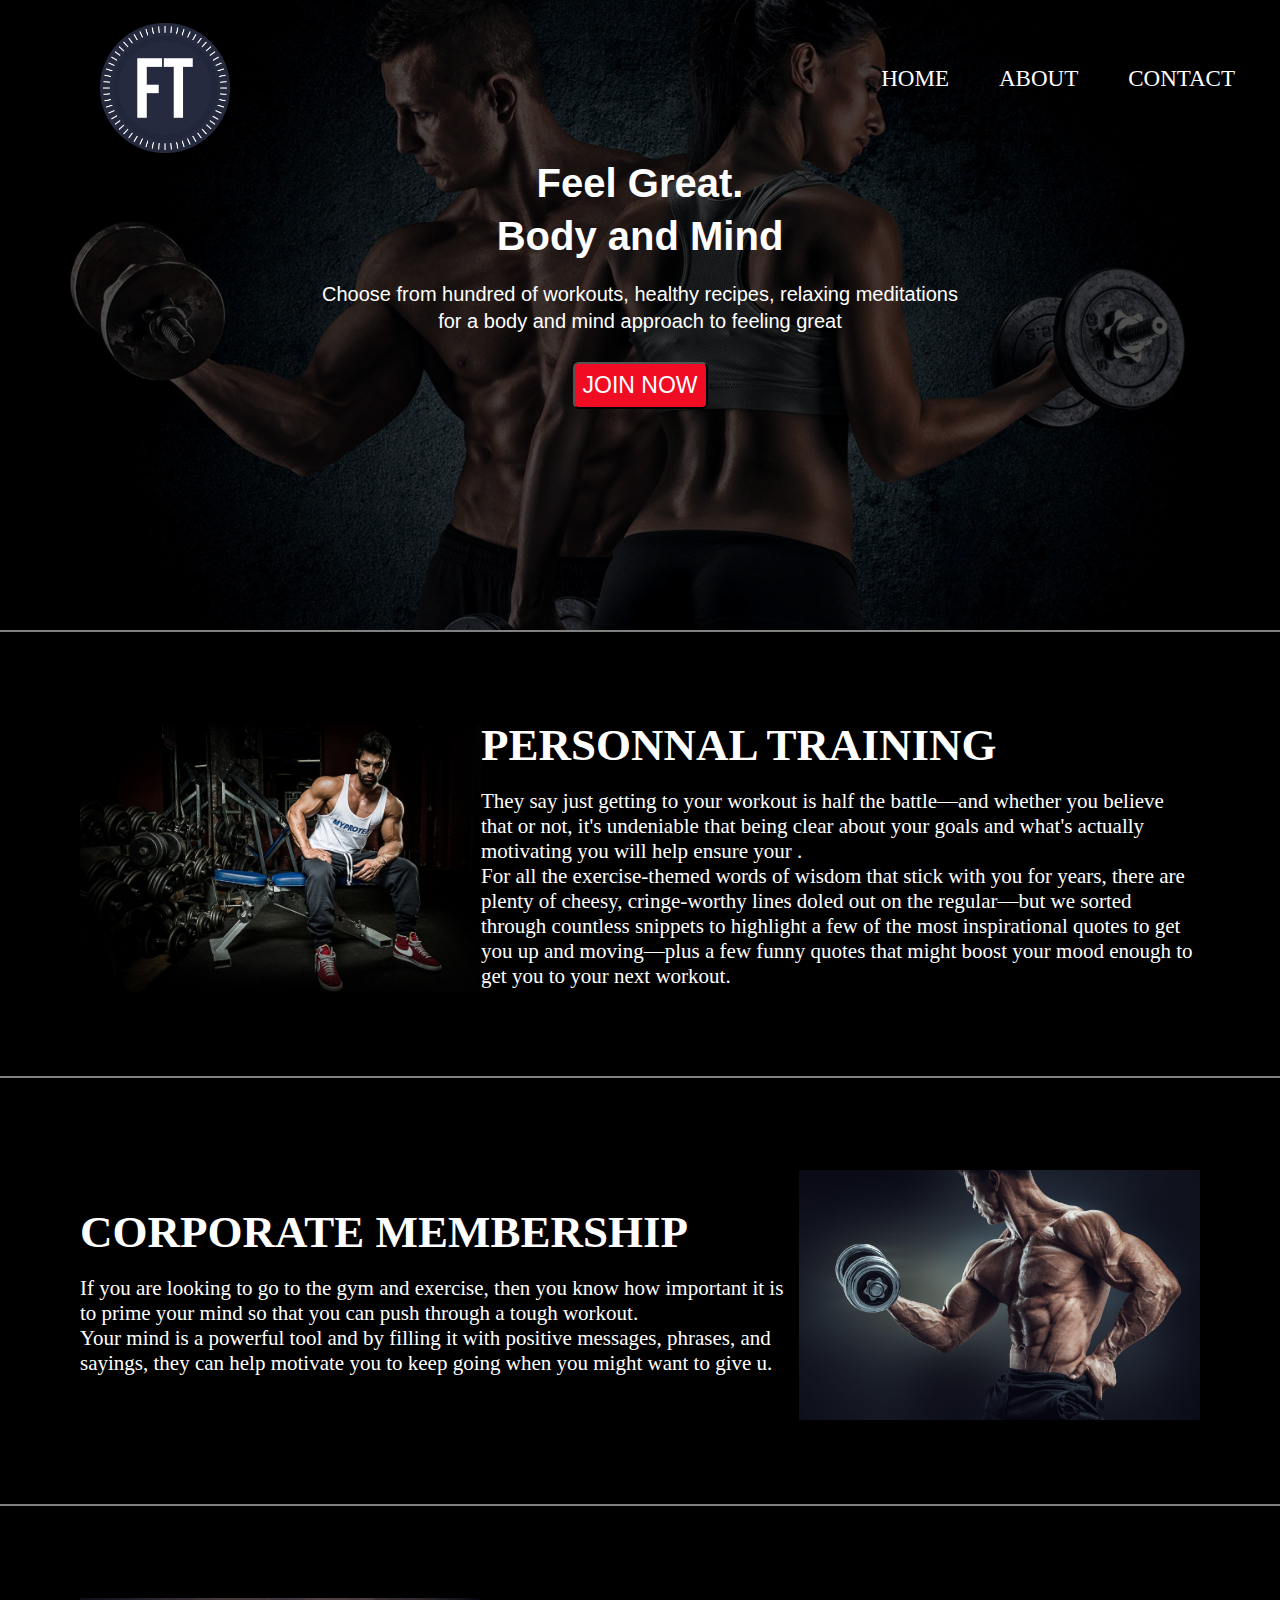
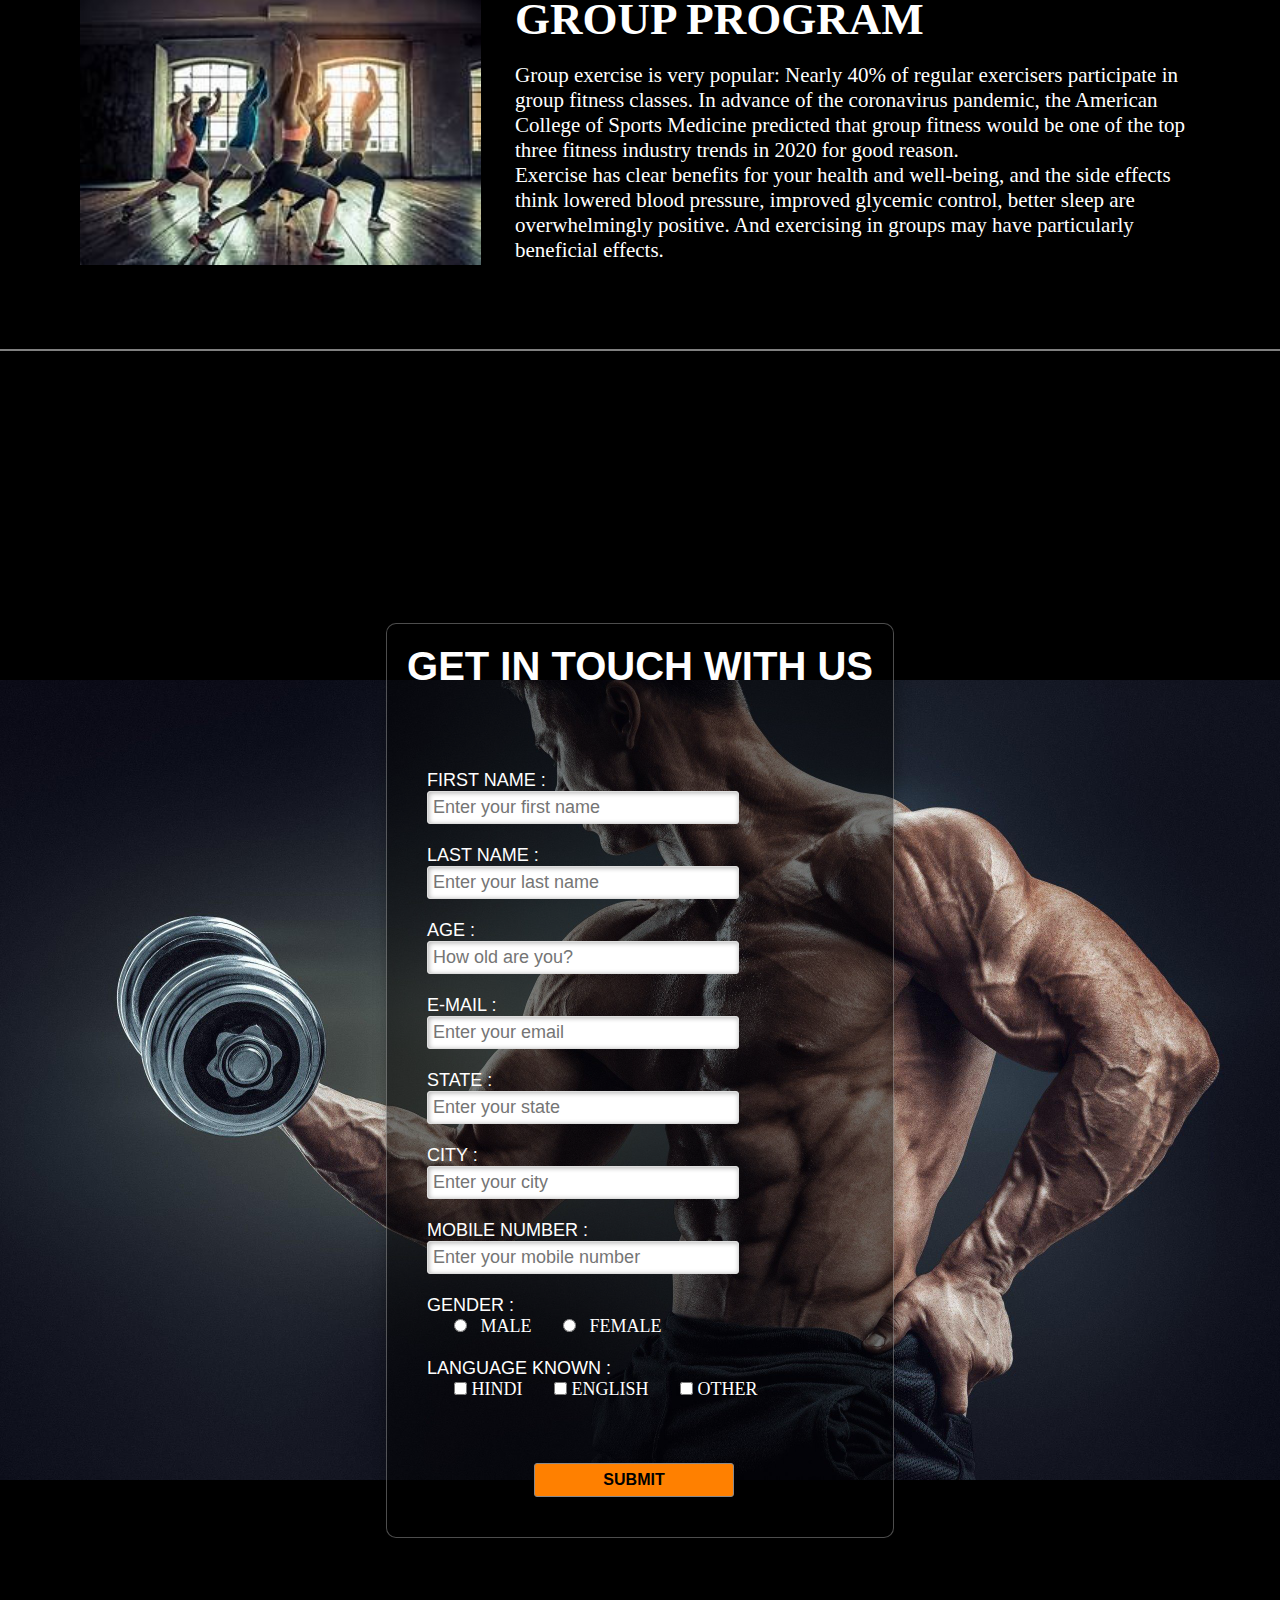
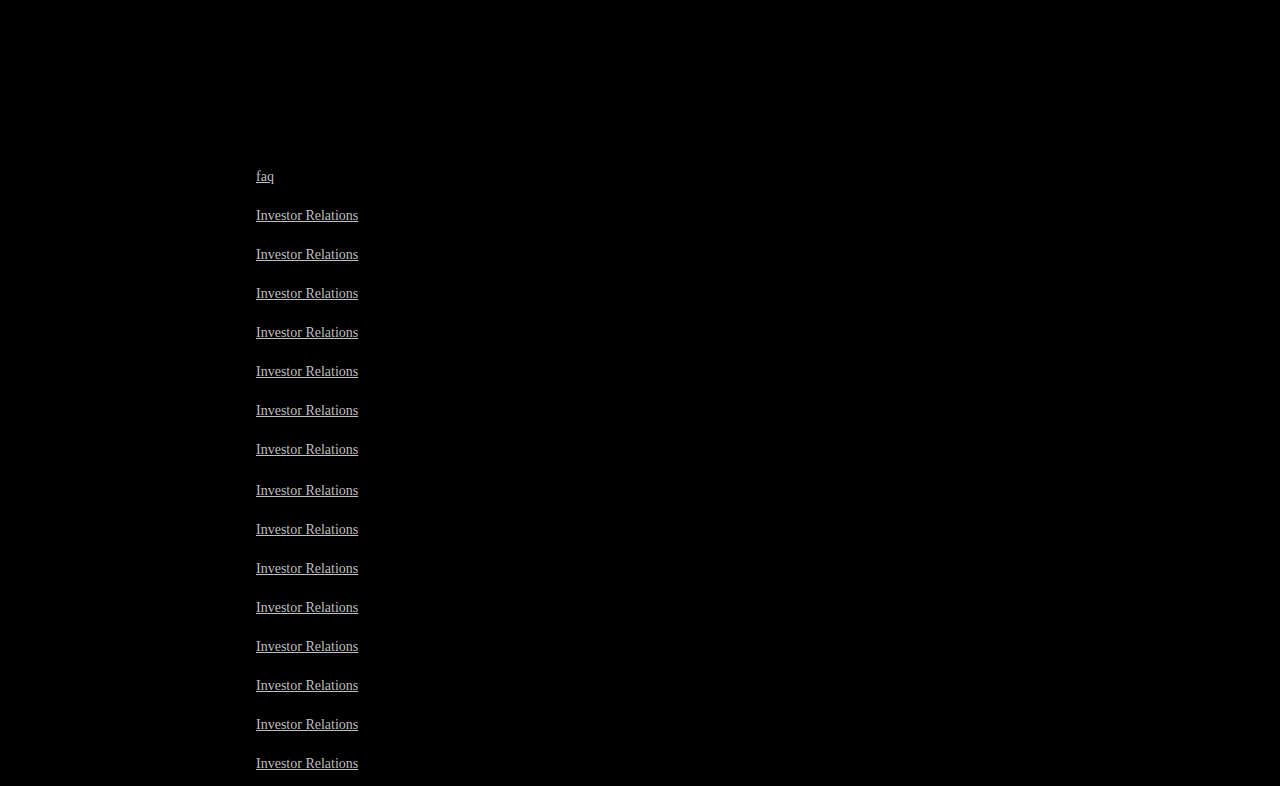
<file: index.html>
<!DOCTYPE html>
<html lang="en">

<head>
    <meta charset="UTF-8">
    <meta name="viewport" content="width=device-width, initial-scale=1.0">
    <title>fitness</title>
    <link rel="stylesheet" href="style.css" class="css">
</head>

<body>
    <div class="main">
        <nav>
            <span><img src="CodSoft/hungarian_10389641.png" alt=""></span>
            <div>
                <ul>
                    <li>HOME</li>
                    <li>ABOUT</li>
                    <li>CONTACT</li>
                </ul>
            </div>
        </nav>
        <div class="box"></div>
        <div class="hero">
            <span>Feel Great.</span>
            <span>Body and Mind</span>
            <br>
            <p>Choose from hundred of workouts, healthy recipes, relaxing meditations </p>
            <p>for a body and mind approach to feeling great</p>
            </p>
            <button>JOIN NOW</button>
        </div>
    </div>

    <hr color="gray">

    <section class="first">
        <div class="secImg">
            <img src="CodSoft/thumb-1920-1036943.jpg" alt="">
        </div>
        <div class="container">
            <b>PERSONNAL TRAINING</b>
            <br>
            <br>
            <p>They say just getting to your workout is half the battle—and whether you believe that or not, it's
                undeniable that being clear about your goals and what's actually motivating you will help ensure your
                .<br>For all the exercise-themed words of wisdom that stick with you for years, there are plenty of
                cheesy, cringe-worthy lines doled out on the regular—but we sorted through countless snippets to
                highlight a few of the most inspirational quotes to get you up and moving—plus a few funny quotes that
                might boost your mood enough to get you to your next workout.</p>

        </div>

    </section>

    <hr color="gray">

    <section class="second">
        <div class="container">
            <b>CORPORATE MEMBERSHIP</b>
            <br>
            <br>
            <p>
                If you are looking to go to the gym and exercise, then you know how important it is to prime your mind
                so that you can push through a tough workout.
                <br>
                Your mind is a powerful tool and by filling it with positive messages, phrases, and sayings, they can
                help motivate you to keep going when you might want to give u.
            </p>

        </div>
        <div class="secImg">
            <img src="CodSoft/wp5339178.jpg" alt="">
        </div>
    </section>
    <hr color="gray">

    <section class="third">
        <div class="secImg">
            <img src="CodSoft/th.jpeg" alt="">
        </div>
        <div class="container">
            <b>GROUP PROGRAM</b>
            <br>
            <br>
            <p>Group exercise is very popular: Nearly 40% of regular exercisers participate in group fitness classes. In
                advance of the coronavirus pandemic, the American College of Sports Medicine predicted that group
                fitness would be one of the top three fitness industry trends in 2020 for good reason.
                <br>
                Exercise has clear benefits for your health and well-being, and the side effects think lowered blood
                pressure, improved glycemic control, better sleep are overwhelmingly positive. And exercising in groups
                may have particularly beneficial effects.

            </p>

        </div>

    </section>

    <hr color="gray">
    <br>
    <br>
    <br>
    <div class="form">
        <div class="register">
            <h2>GET IN TOUCH WITH US</h2>
            <br>
            <form id="register" method="post">
                <label>FIRST NAME :</label>
                <br>
                <input type="text" name="fname" id="name" placeholder="Enter your first name">
                <br><br>
                <label>LAST NAME :</label>
                <br>
                <input type="text" name="fname" id="name" placeholder="Enter your last name">
                <br><br>
                <label>AGE :</label>
                <br>
                <input type="number" name="age" id="name" placeholder="How old are you?">
                <br><br>
                <label>E-MAIL :</label>
                <br>
                <input type="email" name="email" id="name" placeholder="Enter your email ">
                <br><br>
                <label>STATE :</label>
                <br>
                <input type="text" name="state" id="name" placeholder="Enter your state ">
                <br><br>
                <label>CITY :</label>
                <br>
                <input type="text" name="city" id="name" placeholder="Enter your city ">
                <br><br>
                <label>MOBILE NUMBER :</label>
                <br>
                <input type="number" name="number" id="name" placeholder="Enter your mobile number">
                <br><br>
                <label>GENDER :</label>
                <br>
                &nbsp;&nbsp;&nbsp;&nbsp;&nbsp;
                <input type="radio" name="gender" id="male">
                &nbsp;
                <span id="male">MALE</span>
                &nbsp;&nbsp;&nbsp;&nbsp;&nbsp;
                <input type="radio" name="gender" id="female">
                &nbsp;
                <span id="female">FEMALE</span>
                <br><br>
                <label>LANGUAGE KNOWN :</label>
                <br>
                &nbsp;&nbsp;&nbsp;&nbsp;&nbsp;
                <input type="checkbox" name="lang" id="hindi">
                <span id="hindi">HINDI</span>
                &nbsp;&nbsp;&nbsp;&nbsp;&nbsp;
                <input type="checkbox" name="lang" id="english">
                <span id="english">ENGLISH</span>
                &nbsp;&nbsp;&nbsp;&nbsp;&nbsp;
                <input type="checkbox" name="lang" id="other">
                <span id="other">OTHER</span>
                <br>
                <br>
                <br>
                <br>
                &nbsp;&nbsp;&nbsp;&nbsp;&nbsp;
                <button id="button">SUBMIT</button>

            </form>
        </div>

    </div>

    <footer>
    <div class="footer">
        <div class="footer-item">
            <a href="faq">faq</a>
            <a href="faq">Investor Relations</a>
            <a href="faq">Investor Relations</a>
            <a href="faq">Investor Relations</a>
            <a href="faq">Investor Relations</a>
            <a href="faq">Investor Relations</a>
            <a href="faq">Investor Relations</a>
            <a href="faq">Investor Relations</a>
        </div>
        <br>
        <div class="footer-item">
            <a href="faq">Investor Relations</a>
            <a href="faq">Investor Relations</a>
            <a href="faq">Investor Relations</a>
            <a href="faq">Investor Relations</a>
            <a href="faq">Investor Relations</a>
            <a href="faq">Investor Relations</a>
            <a href="faq">Investor Relations</a>
            <a href="faq">Investor Relations</a>

        </div>

</footer>
</body>

</html>
</file>
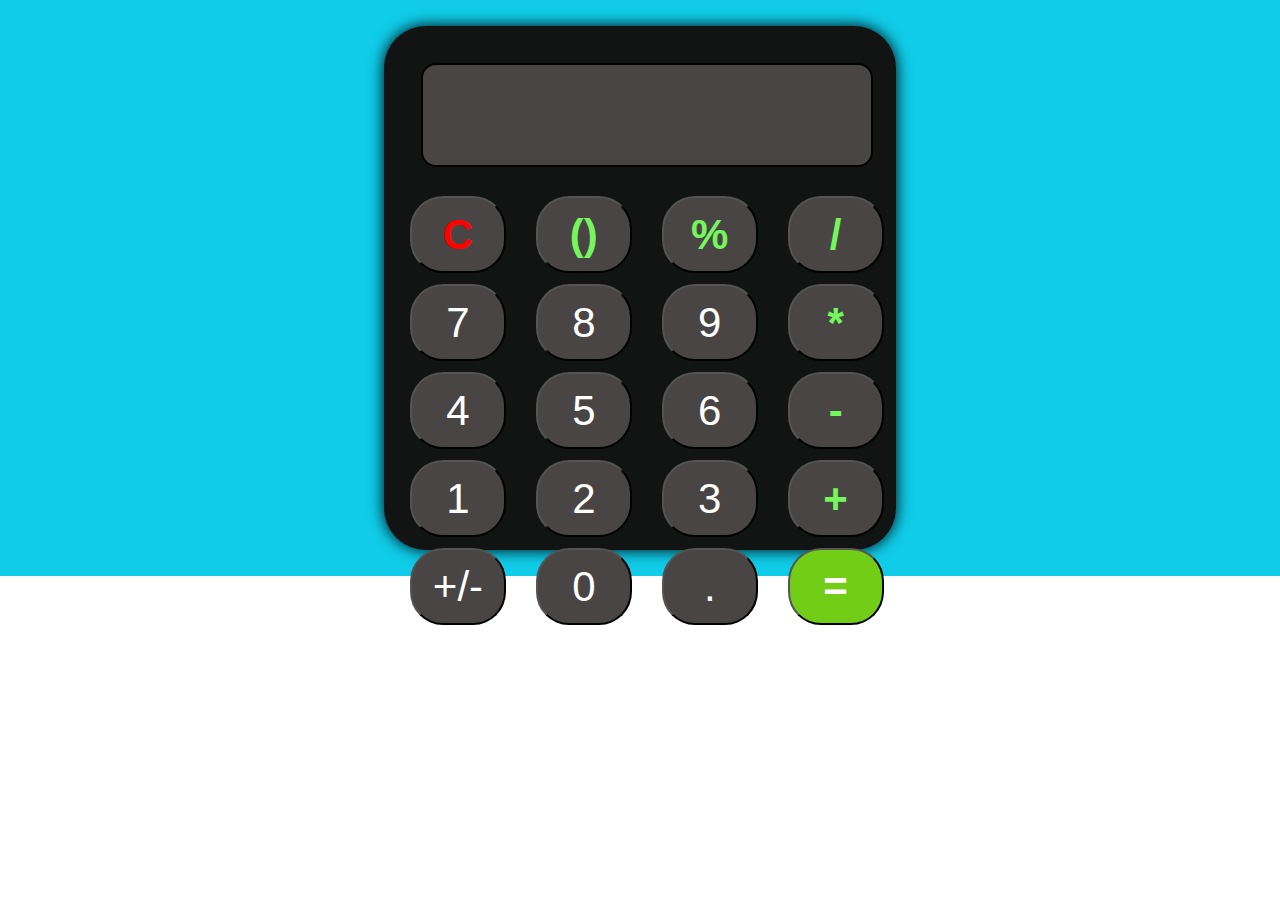
<file: Calculator/index.html>
<!DOCTYPE html>
<html lang="en">

<head>
    <meta charset="UTF-8">
    <meta name="viewport" content="width=device-width, initial-scale=1.0">
    <title>Calculator</title>
    <link rel="stylesheet" href="style.css" class="css">
</head>

<body>
    <div class="container">
        <div class="box">
            <div class="line">
                <input class ="input" type="text">
            </div>
            <div class="box1">
                <div class="numbers">
                    <button class="small" style="color:rgb(255, 0, 0); font-weight: bolder;">C</button>
                    <button class="small" style="color:rgb(118, 246, 93); font-weight: bolder;">()</button>
                    <button class="small"style="color:rgb(118, 246, 93); font-weight: bolder;">%</button>
                    <button class="small" style="color:rgb(118, 246, 93); font-weight: bolder;">/</button>
                </div>
                <div class="numbers">
                    <button class="small">7</button>
                    <button class="small">8</button>
                    <button class="small">9</button>
                    <button class="small"style="color:rgb(118, 246, 93); font-weight: bolder;">*</button>
                </div>
                <div class="numbers">
                    <button class="small">4</button>
                    <button class="small">5</button>
                    <button class="small">6</button>
                    <button class="small"style="color:rgb(118, 246, 93); font-weight: bolder;">-</button>
                </div>
                <div class="numbers">
                    <button class="small">1</button>
                    <button class="small">2</button>
                    <button class="small">3</button>
                    <button class="small"style="color:rgb(118, 246, 93); font-weight: bolder;">+</button>
                </div>
                <div class="numbers">
                    <button class="small">+/-</button>
                    <button class="small">0</button>
                    <button class="small">.</button>
                    <button class="small"style="color:white; font-weight: bolder;background-color:rgb(113, 205, 21)">=</button>
                </div>
            </div>
        </div>
    </div>
    <script src="script.js"></script>
</body>

</html>
</file>
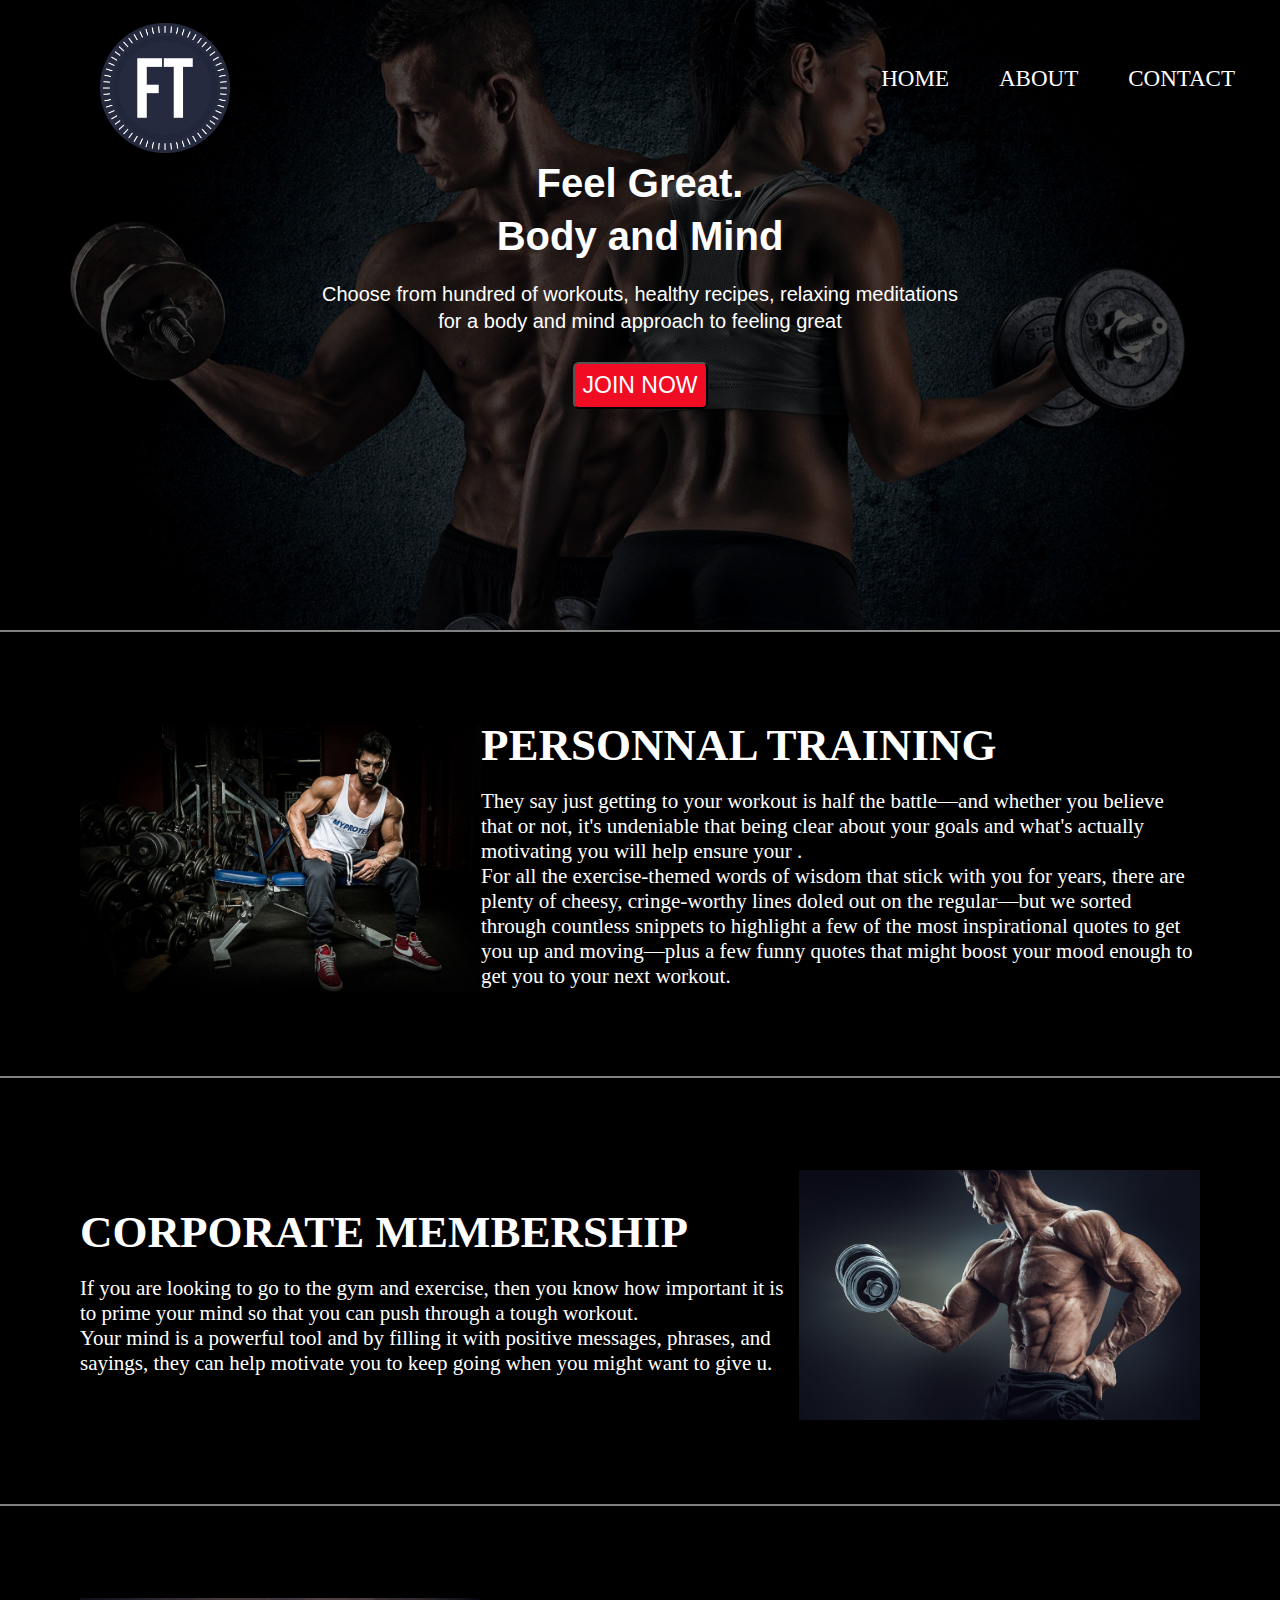
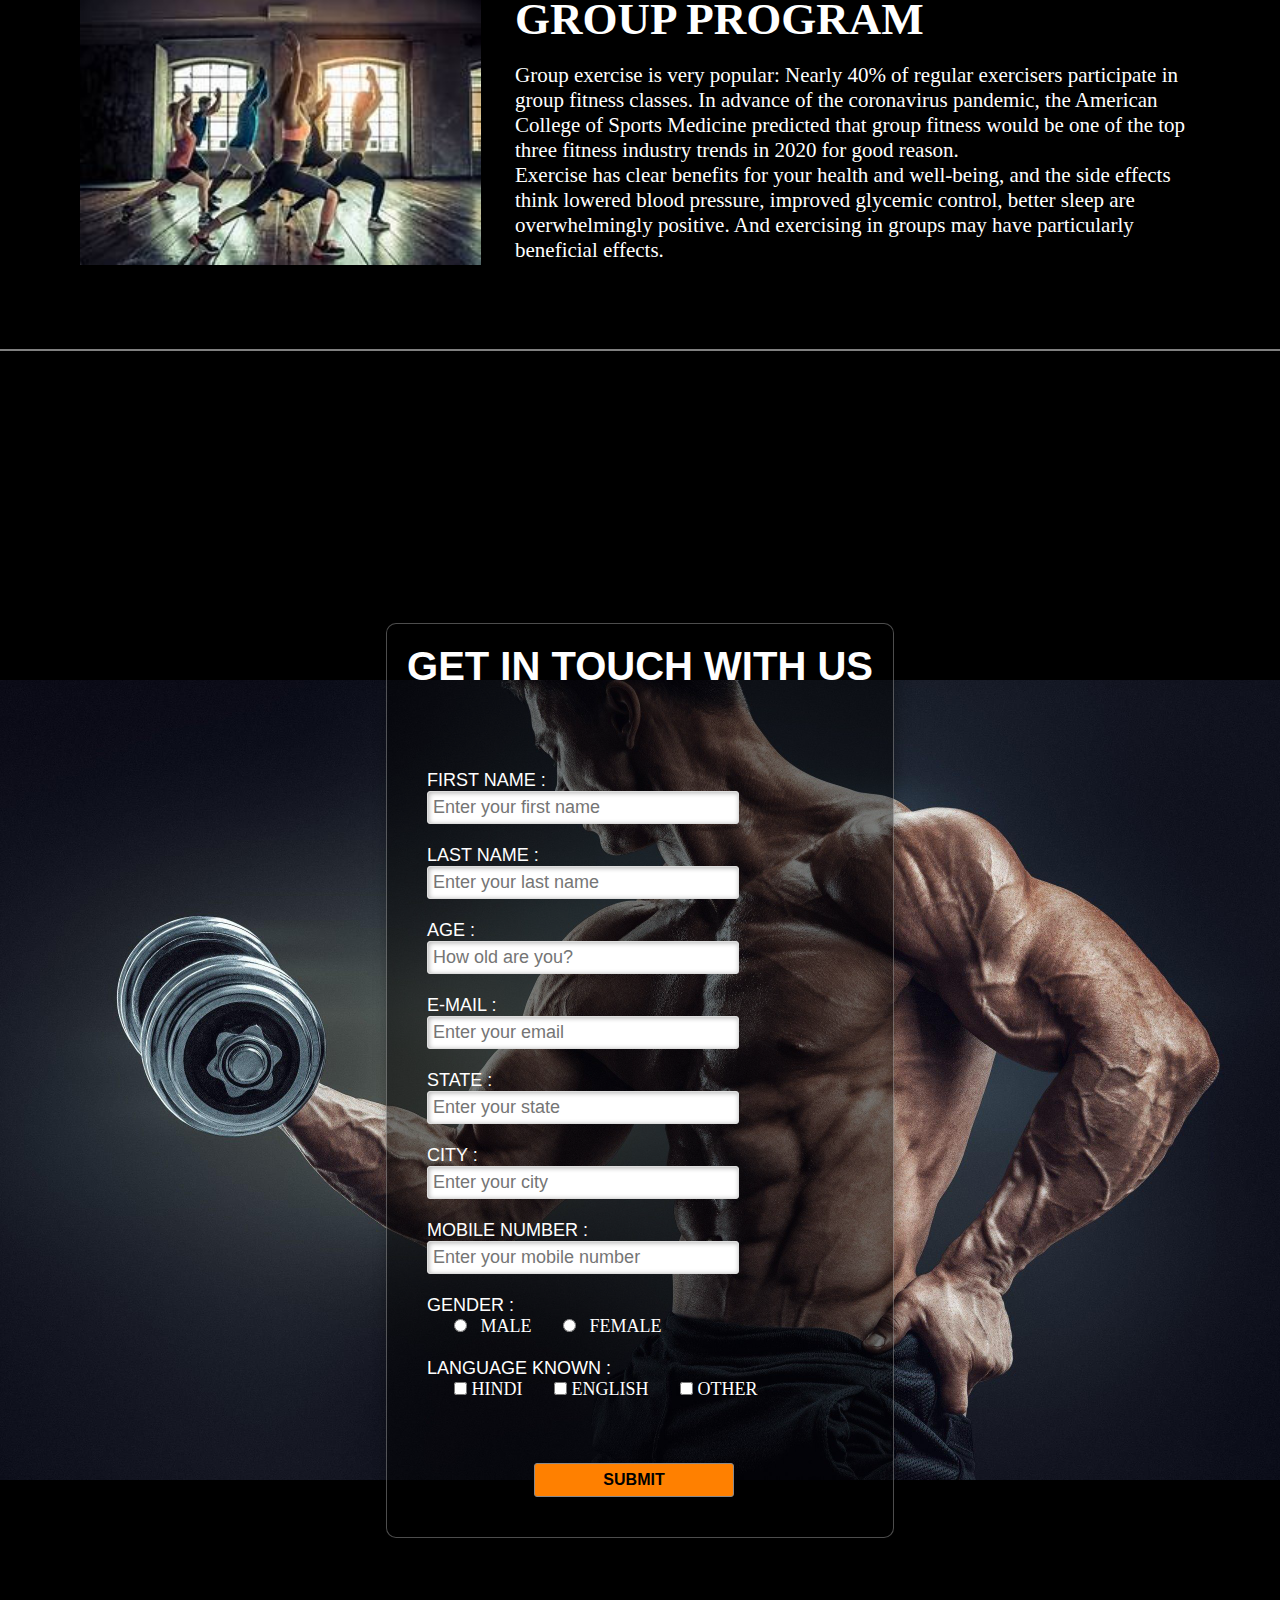
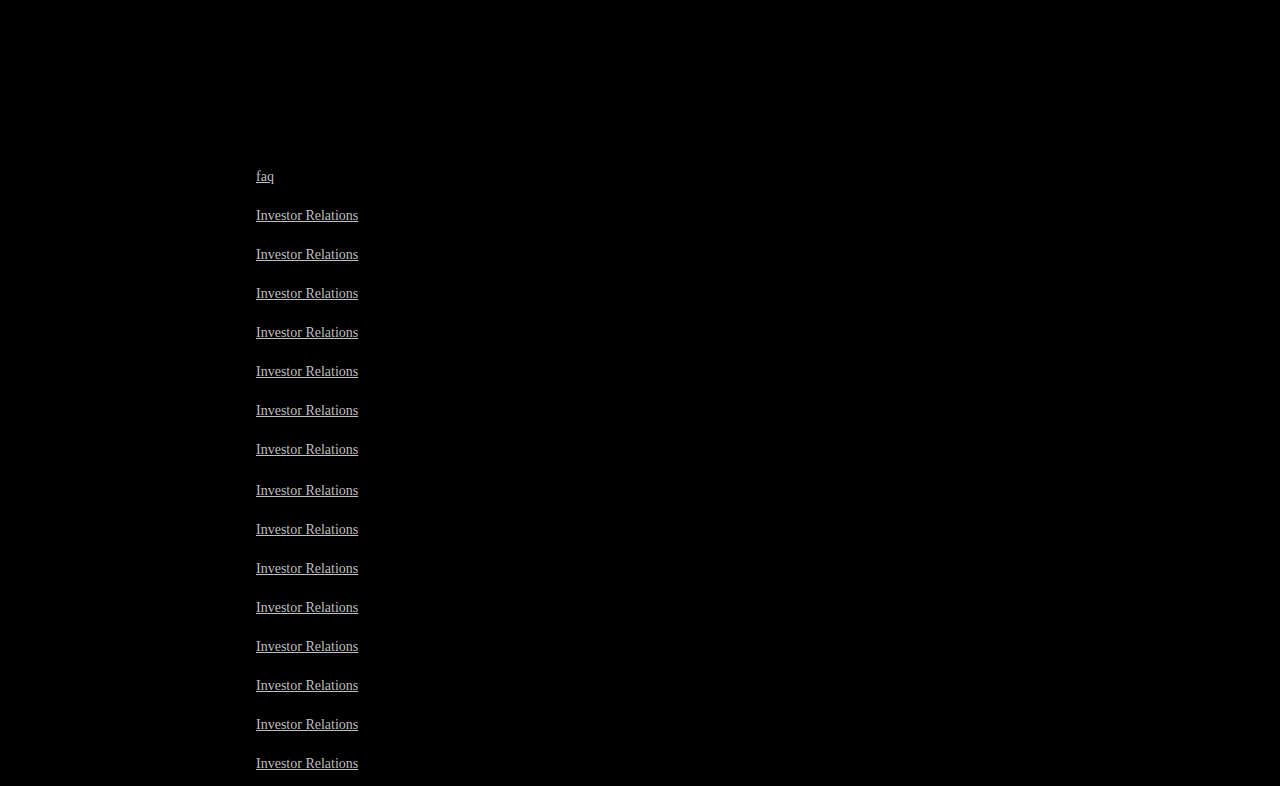
<file: ashish.html>
<!DOCTYPE html>
<html lang="en">

<head>
    <meta charset="UTF-8">
    <meta name="viewport" content="width=device-width, initial-scale=1.0">
    <title>fitness</title>
    <link rel="stylesheet" href="style.css" class="css">
</head>

<body>
    <div class="main">
        <nav>
            <span><img src="CodSoft/hungarian_10389641.png" alt=""></span>
            <div>
                <ul>
                    <li>HOME</li>
                    <li>ABOUT</li>
                    <li>CONTACT</li>
                </ul>
            </div>
        </nav>
        <div class="box"></div>
        <div class="hero">
            <span>Feel Great.</span>
            <span>Body and Mind</span>
            <br>
            <p>Choose from hundred of workouts, healthy recipes, relaxing meditations </p>
            <p>for a body and mind approach to feeling great</p>
            </p>
            <button>JOIN NOW</button>
        </div>
    </div>

    <hr color="gray">

    <section class="first">
        <div class="secImg">
            <img src="CodSoft/thumb-1920-1036943.jpg" alt="">
        </div>
        <div class="container">
            <b>PERSONNAL TRAINING</b>
            <br>
            <br>
            <p>They say just getting to your workout is half the battle—and whether you believe that or not, it's
                undeniable that being clear about your goals and what's actually motivating you will help ensure your
                .<br>For all the exercise-themed words of wisdom that stick with you for years, there are plenty of
                cheesy, cringe-worthy lines doled out on the regular—but we sorted through countless snippets to
                highlight a few of the most inspirational quotes to get you up and moving—plus a few funny quotes that
                might boost your mood enough to get you to your next workout.</p>

        </div>

    </section>

    <hr color="gray">

    <section class="second">
        <div class="container">
            <b>CORPORATE MEMBERSHIP</b>
            <br>
            <br>
            <p>
                If you are looking to go to the gym and exercise, then you know how important it is to prime your mind
                so that you can push through a tough workout.
                <br>
                Your mind is a powerful tool and by filling it with positive messages, phrases, and sayings, they can
                help motivate you to keep going when you might want to give u.
            </p>

        </div>
        <div class="secImg">
            <img src="CodSoft/wp5339178.jpg" alt="">
        </div>
    </section>
    <hr color="gray">

    <section class="third">
        <div class="secImg">
            <img src="CodSoft/th.jpeg" alt="">
        </div>
        <div class="container">
            <b>GROUP PROGRAM</b>
            <br>
            <br>
            <p>Group exercise is very popular: Nearly 40% of regular exercisers participate in group fitness classes. In
                advance of the coronavirus pandemic, the American College of Sports Medicine predicted that group
                fitness would be one of the top three fitness industry trends in 2020 for good reason.
                <br>
                Exercise has clear benefits for your health and well-being, and the side effects think lowered blood
                pressure, improved glycemic control, better sleep are overwhelmingly positive. And exercising in groups
                may have particularly beneficial effects.

            </p>

        </div>

    </section>

    <hr color="gray">
    <br>
    <br>
    <br>
    <div class="form">
        <div class="register">
            <h2>GET IN TOUCH WITH US</h2>
            <br>
            <form id="register" method="post">
                <label>FIRST NAME :</label>
                <br>
                <input type="text" name="fname" id="name" placeholder="Enter your first name">
                <br><br>
                <label>LAST NAME :</label>
                <br>
                <input type="text" name="fname" id="name" placeholder="Enter your last name">
                <br><br>
                <label>AGE :</label>
                <br>
                <input type="number" name="age" id="name" placeholder="How old are you?">
                <br><br>
                <label>E-MAIL :</label>
                <br>
                <input type="email" name="email" id="name" placeholder="Enter your email ">
                <br><br>
                <label>STATE :</label>
                <br>
                <input type="text" name="state" id="name" placeholder="Enter your state ">
                <br><br>
                <label>CITY :</label>
                <br>
                <input type="text" name="city" id="name" placeholder="Enter your city ">
                <br><br>
                <label>MOBILE NUMBER :</label>
                <br>
                <input type="number" name="number" id="name" placeholder="Enter your mobile number">
                <br><br>
                <label>GENDER :</label>
                <br>
                &nbsp;&nbsp;&nbsp;&nbsp;&nbsp;
                <input type="radio" name="gender" id="male">
                &nbsp;
                <span id="male">MALE</span>
                &nbsp;&nbsp;&nbsp;&nbsp;&nbsp;
                <input type="radio" name="gender" id="female">
                &nbsp;
                <span id="female">FEMALE</span>
                <br><br>
                <label>LANGUAGE KNOWN :</label>
                <br>
                &nbsp;&nbsp;&nbsp;&nbsp;&nbsp;
                <input type="checkbox" name="lang" id="hindi">
                <span id="hindi">HINDI</span>
                &nbsp;&nbsp;&nbsp;&nbsp;&nbsp;
                <input type="checkbox" name="lang" id="english">
                <span id="english">ENGLISH</span>
                &nbsp;&nbsp;&nbsp;&nbsp;&nbsp;
                <input type="checkbox" name="lang" id="other">
                <span id="other">OTHER</span>
                <br>
                <br>
                <br>
                <br>
                &nbsp;&nbsp;&nbsp;&nbsp;&nbsp;
                <button id="button">SUBMIT</button>

            </form>
        </div>

    </div>

    <footer>
    <div class="footer">
        <div class="footer-item">
            <a href="faq">faq</a>
            <a href="faq">Investor Relations</a>
            <a href="faq">Investor Relations</a>
            <a href="faq">Investor Relations</a>
            <a href="faq">Investor Relations</a>
            <a href="faq">Investor Relations</a>
            <a href="faq">Investor Relations</a>
            <a href="faq">Investor Relations</a>
        </div>
        <br>
        <div class="footer-item">
            <a href="faq">Investor Relations</a>
            <a href="faq">Investor Relations</a>
            <a href="faq">Investor Relations</a>
            <a href="faq">Investor Relations</a>
            <a href="faq">Investor Relations</a>
            <a href="faq">Investor Relations</a>
            <a href="faq">Investor Relations</a>
            <a href="faq">Investor Relations</a>

        </div>

</footer>
</body>

</html>
</file>
<file: style.css>
* {
    margin: 0;
    padding: 0;
}

html,
body {
    background-color: black;
}

.main {
    background-image: url(CodSoft/2465431.jpg);
    background-position: center center;
    background-repeat: no-repeat;
    background-size: max(1000px, 100vw);
    height: 70vh;
    position: relative;
}

.main .box {
    height: 70vh;
    width: 100%;
    opacity: 0.69;
    background-color: black;
    top: 0;
    position: absolute;
}

.main nav img {
    width: 130px;
    position: relative;
    margin-top: 23px;
    margin-left: 100px;
    z-index: 10;
}

.main ul {
    color: white;
    list-style: none;
}

nav {
    display: flex;
    align-items: center;
    justify-content: space-between;

}

ul {
    display: flex;
    align-items: center;
    justify-content: center;
    gap: 50px;
    margin: 45px;
    font-size: 23px;
    cursor: pointer;
}

li {
    z-index: 10;
}

.hero {
    font-family: 'martel sans', sans-serif;
    display: flex;
    align-items: center;
    flex-direction: column;
    color: white;

}

.hero span {
    margin: 4px;
    font-family: 'Lucida Sans', 'Lucida Sans Regular', 'Lucida Grande', 'Lucida Sans Unicode', Geneva, Verdana, sans-serif;
    font-size: 40px;
    font-weight: bolder;
    align-items: center;
}

.hero p {
    margin: 2px;
    font-size: 20px;
    font-family: Verdana, Geneva, Tahoma, sans-serif
}

.hero button {
    margin: 23px;
    padding: 8px;
    border-radius: 6px;
    font-size: 23px;
    color: white;
    background-color: #f00c23;
}

.hero p {
    z-index: 10;
}

.hero span {
    z-index: 10;
}

button {
    z-index: 10;
}


.first {
    display: flex;
    justify-content: center;
    align-items: center;
    max-width: 1000vh;
    max-height: 1000vh;
    margin: 80px;
    color: white;
}

.secImg {
    position: relative;
}

.secImg img {
    width: 401px;
    position: relative;
    z-index: 10;
    margin-top: 12px;
}

.container {
    align-items: center;
    justify-content: center;
}

.container b {
    font-size: 45px;
}

.container p {
    font-size: 21px;
}

.second {
    display: flex;
    justify-content: center;
    align-items: center;
    max-width: 1000vh;
    max-height: 1000vh;
    margin: 80px;
    color: white;
}

.third {
    display: flex;
    justify-content: center;
    align-items: center;
    max-width: 1000vh;
    max-height: 1000vh;
    margin: 80px;
    color: white;
    gap: 34px;
}

.form {
    color: white;
    background: url(CodSoft/wp5339178.jpg);
    background-position: center center;
    background-repeat: no-repeat;
    background-size: max(1000px, 100vw);
    height: 150vh;

}

.form {
    display: flex;
    align-items: center;
    justify-content: center;

}

h2 {
    text-align: center;
    padding: 20px;
    font-family: sans-serif;
    font-size: 40px;
}

.register {
    background-color: rgba(0, 0, 0, 0.5);
    font-size: 18px;
    border-radius: 10px;
    border: 1px solid rgba(255, 255, 255, 0.3);
    box-shadow: 2px 2px 15px rgba(0, 0, 0, 0.3);
    color: #ffff;
}
#register{
    margin: 40px;
}
label{
    font-family:sans-serif;
    font-size:18px;
}
#male{
    cursor:pointer;
}
#female{
    cursor:pointer;
}
#hindi{
    cursor:pointer;
}
#english{
    cursor:pointer;
}
#other{
    cursor:pointer;
}
#name{
    width: 300px;
    border:1px solid #ddd;
    border-radius:3px;
    padding: 5px;
    background-color:#fff;
    font-size:18px;
    box-shadow:inset 1px 1px 5px rgba(0,0,0,0.3);
}
#button{
margin-left:80px;
height: 34px;
width: 200px;
padding: 7px;
font-size:16px;
font-family:sans-serif;
font-weight: 600;
border-radius:3px;
background-color:#ff8000;
cursor:pointer;
border: 1px solid rgb(139, 137, 137);
box-shadow: 1px 1px 5px rgba(0,0,0,0.3);
}


footer {
    color: white;
    margin: 98px;
    max-width: 60vw;
    margin: auto;
    padding: 14px;
}
.footer {
    display: grid;
    grid-template-columns: 1fr 1fr 1fr 1fr;
    color: rgb(214, 2, 2);
}

.footer a {
    font-size: 14px;
    color: rgb(191, 191, 191);
}

.footer-item {
    display: flex;
    flex-direction: column;
    gap: 23px;
}
@media screen and (max-width:1300px) {
    .footer {
        display: grid;
        grid-template-columns: 1fr 1fr;
        color: white;
        gap: 25px;
    }
        .btn-red-sm {
            left: 70px;
            bottom: 23px;
}
}
</file>
<file: Calculator/style.css>
* {
    margin: 0;
    padding: 0;
}

html,
body {
    height: 100%;
    width: 100%;
    font-family: 'Roboto', sans-serif;
}

.container {
    height: 45vw;
    width: 100vw;
    background-color: rgb(16, 204, 233);
    display: flex;
    justify-content: center;
    align-items: center;
}

.box {
    height: 41vw;
    width: 40vw;
    background-color: rgb(18, 19, 19);
    border-radius: 42px;
    box-shadow: 0px 0px 15px black;

}

.input {
    position: relative;
    margin: 37px;
    font-size: 59px;
    height: 100px;
    width: 35vw;
    background-color: #4a4545;
    color:white;
    border-radius: 15px;
    border: 2px solid black;
    
}

.small {

    height: 77px;
    width: 15vw;
    background-color:#4a4545;
    cursor: pointer;
    border-radius: 33px;
    color: white;
    font-size: 42px;
}

.numbers {
    height: 100px;
    width: 37vw;
    margin: -19px 26px 7px 26px;
    gap: 30px;
    display: flex;
    justify-content: center;
    align-items: center;
}

@media screen and (max-width:500px) {
    .body {
        height: 248vw;
        width: 107vw;
        background-color: black;
    }

    .container {
        background-color: black;
        width: 106vw;
        height: 236vw;

    }

    .box {
        height: 242vw;
        width: 111vw;
    }

    .input {
        height: 29vw;
        margin-top: 29vw;
        margin-left: 53px;
        width: 92vw;
        background-color:#4a4545;
        color:white;
    }

    .box1 {
        height: 158vw;
        margin-left: 33vw;
    }
    .numbers{
        height: 36vw;
    }
    .small{
        background-color: #4a4545;
        padding: 10vw;
    }
}
</file>
